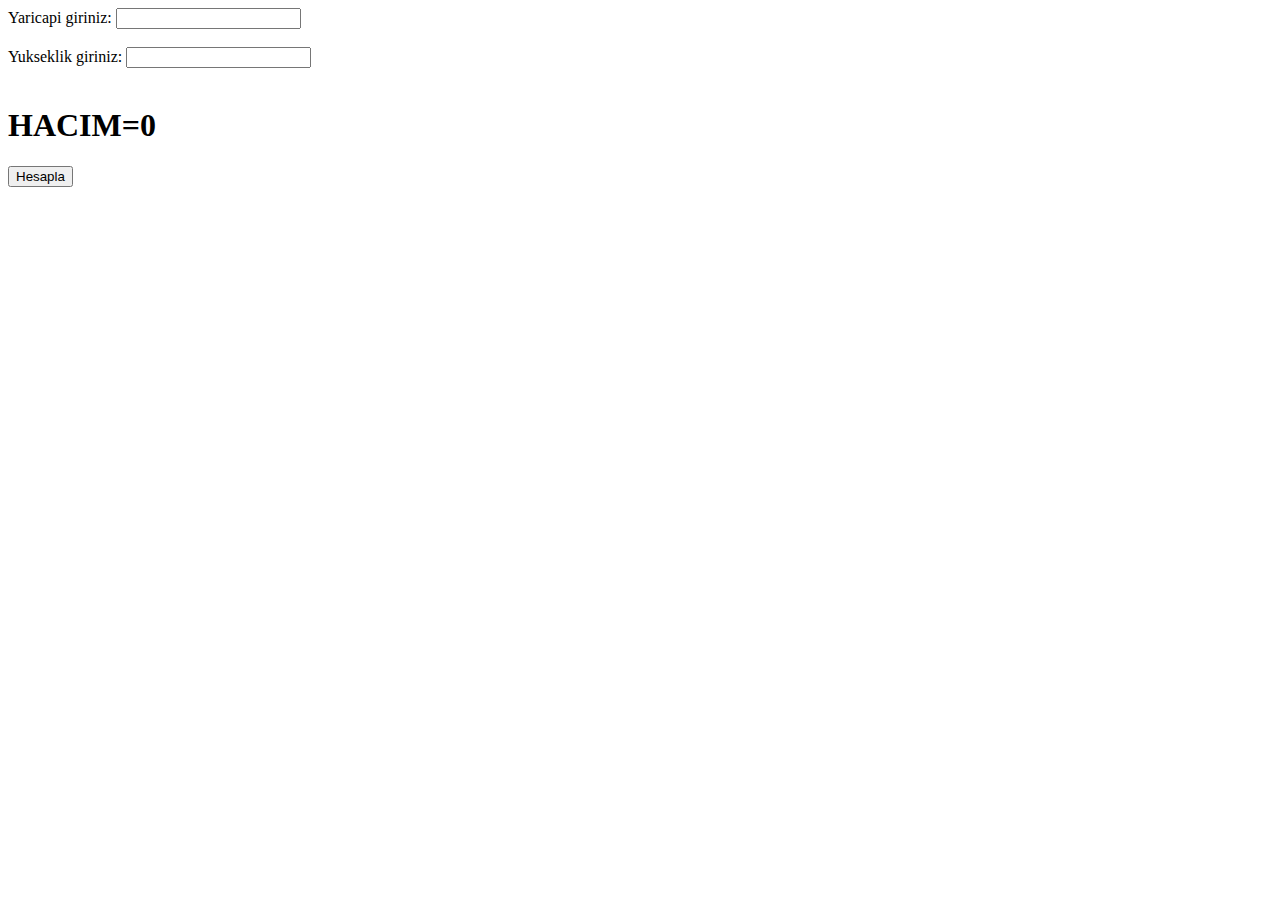
<file: bolum4_dom/index.html>
<html lang="en">
  <head>
    <meta charset="UTF-8" />
    <meta http-equiv="X-UA-Compatible" content="IE=edge" />
    <meta name="viewport" content="width=device-width, initial-scale=1.0" />
    <title>DOM</title>
  </head>
  <body>
    <label for="r">Yaricapi giriniz:</label>
    <input type="number" id="r" value="" /> <br />
    <br />
    <label for="h">Yukseklik giriniz:</label>
    <input type="number" class="h" /> <br />
    <br />
    <h1>HACIM=<span class="hacim">0</span></h1>
    <button class="btn" onclick="hesapla()">Hesapla</button>
    <script src="app.js"></script>
  </body>
</html>
</file>
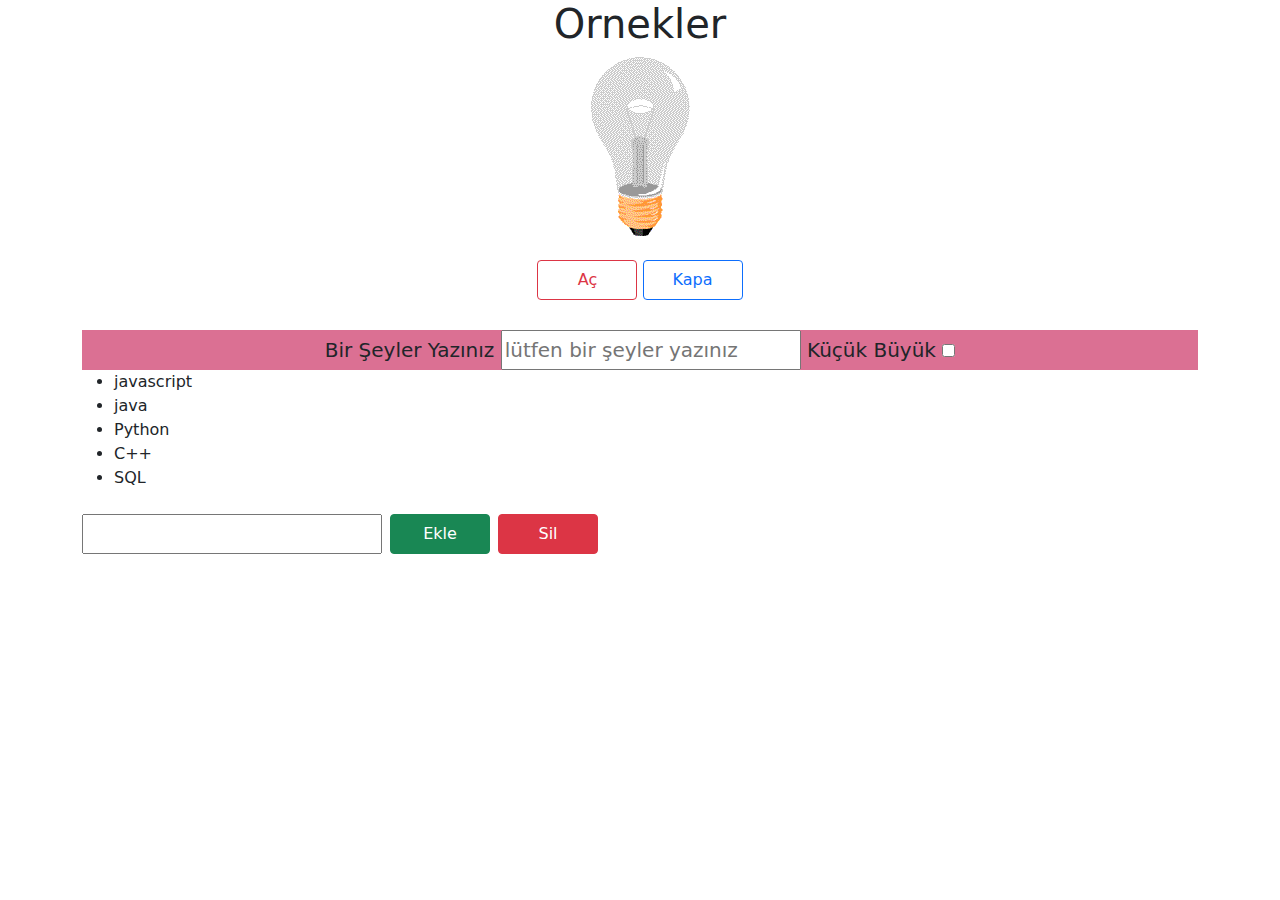
<file: bolum4_dom/ornek3_domManupule/index.html>
<html lang="en">
  <head>
    <meta charset="UTF-8" />
    <meta http-equiv="X-UA-Compatible" content="IE=edge" />
    <meta name="viewport" content="width=device-width, initial-scale=1.0" />
    <link rel="stylesheet" href="css/bootstrap.css" />
    <link rel="stylesheet" href="css/style.css" />
    <title>Document</title>
  </head>
  <body>
    <main>
      <div class="container text-center">
        <h1>Ornekler</h1>
        <img src="img/lamba_off.gif" alt="off" class="resim" />
        <div class="mt-4">
          <button class="btn on btn-outline-danger">Aç</button>
          <button class="btn off btn-outline-primary">Kapa</button>
        </div>
        <div class="input-1">
          <label for="textbox">Bir Şeyler Yazınız</label>
          <input
            class="textbox"
            type="textbox"
            placeholder="lütfen bir şeyler yazınız"
          />
          <label for="checkbox">Küçük Büyük</label>
          <input class="checkbox" type="checkbox" />
        </div>
        <ul class="liste text-start">
          <li>javascript</li>
          <li>java</li>
          <li>Python</li>
          <li>C++</li>
          <li>SQL</li>
        </ul>
        <div class="text-start mt-4 d-flex justify-content-lg-start ">
          <input class="dil me-2" type="text  ">
          <button class="btn ekle btn-success me-2">Ekle</button>
          <button class="btn sil btn-danger ">Sil</button>
        </div>
      </div>
    </main>
    <script src="app.js"></script>
  </body>
</html>
</file>
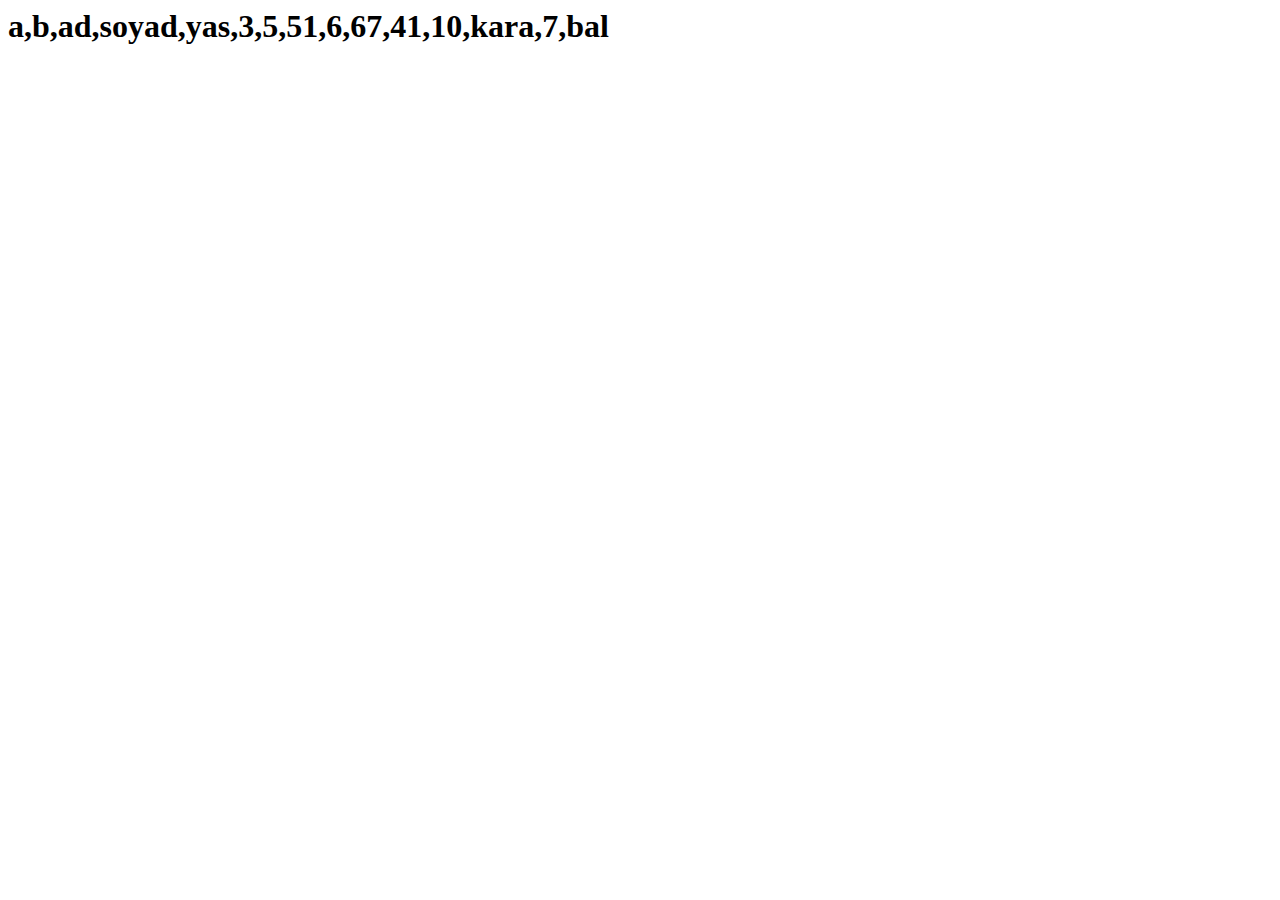
<file: bolum5_diziler/ornek1_diziMethotlari/index.html>
<html lang="en">
  <head>
    <meta charset="UTF-8" />
    <meta http-equiv="X-UA-Compatible" content="IE=edge" />
    <meta name="viewport" content="width=device-width, initial-scale=1.0" />
    <title>Document</title>
  </head>
  <body>
   <h1 id="meyveler"></h1>
    <script src="diziler.js"></script>
  </body>
</html>
</file>
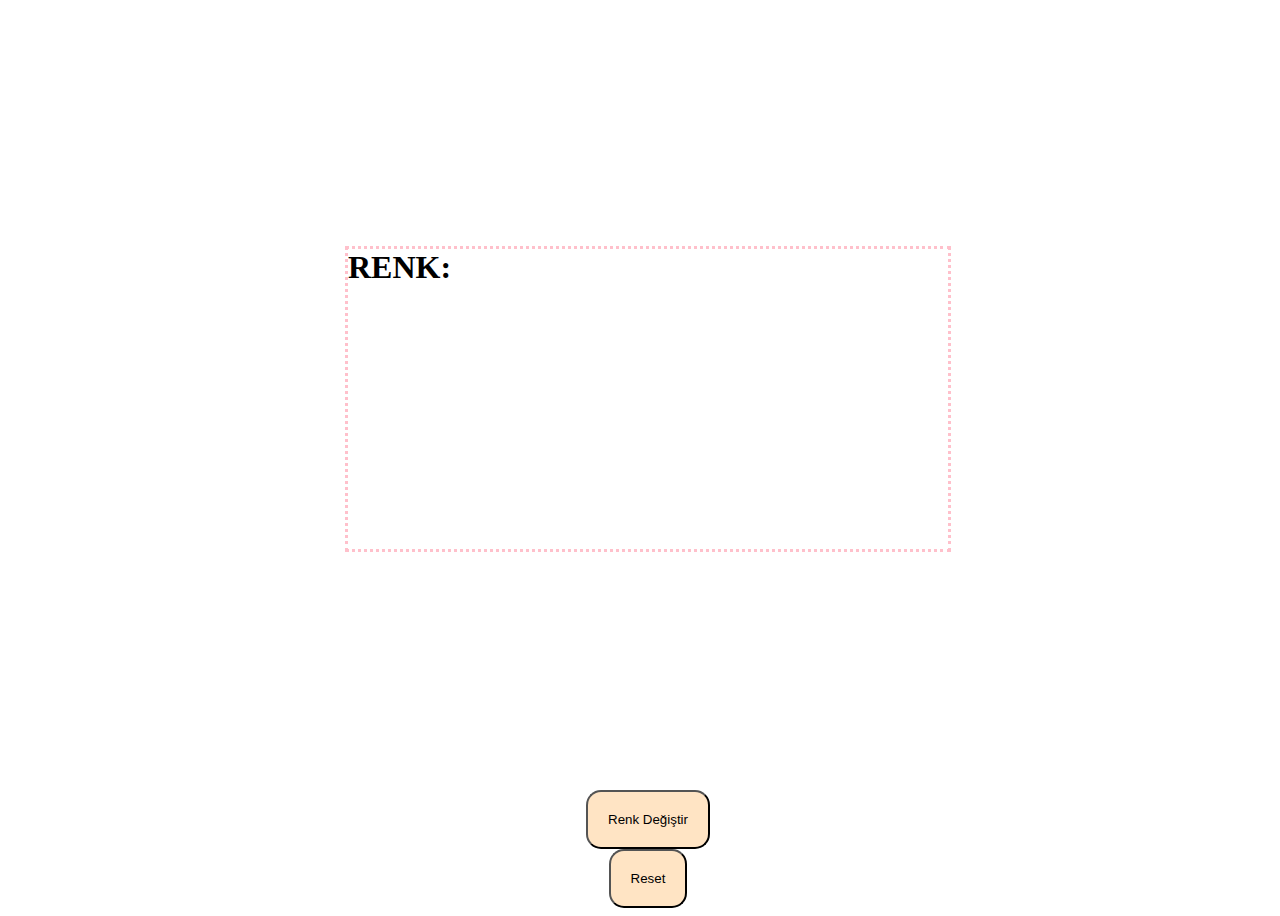
<file: bolum5_diziler/ornek2_renkDegistirici/index.html>
<html lang="en">
  <head>
    <meta charset="UTF-8" />
    <meta http-equiv="X-UA-Compatible" content="IE=edge" />
    <meta name="viewport" content="width=device-width, initial-scale=1.0" />
    <title>Document</title>
    <link rel="stylesheet" href="./renk.css" />
  </head>
  <body>
    <div class="container">
      <h1 class="h1">RENK: <span class="renk"></span></h1>
    <button name="but" class="buton">Renk Değiştir</button>
    <button name="but" class="buton" type="reset">Reset</button>
    <script src="renk.js"></script>
    </div>
  </body>
</html>
</file>
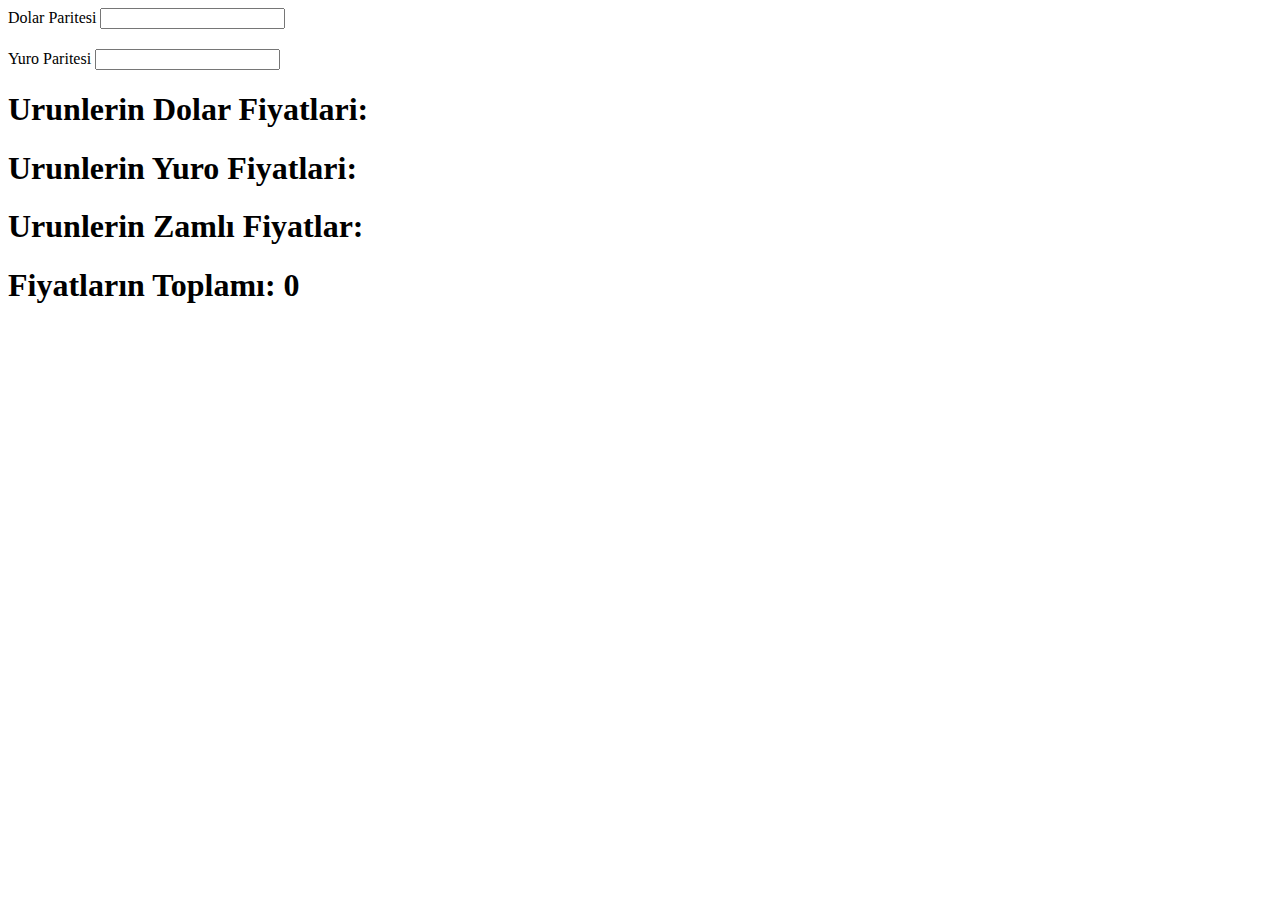
<file: bolum5_diziler/ornek3_iteresyon/index.html>
<html lang="en">
  <head>
    <meta charset="UTF-8" />
    <meta http-equiv="X-UA-Compatible" content="IE=edge" />
    <meta name="viewport" content="width=device-width, initial-scale=1.0" />
    <title>Document</title>
  </head>
  <body>
    <div>
      <label for="dolar">Dolar Paritesi</label>
      <input class="dolar" type="number"  />
    </div>
    <div style="margin-top: 20px">
      <label for="yuro">Yuro Paritesi</label>
      <input class="yuro" type="number"   />
    </div>
    <h1>Urunlerin Dolar Fiyatlari: <span class="dolar-fiyat"></span></h1>
    <h1>Urunlerin Yuro Fiyatlari:<span class="yuro-fiyat"></span></h1>
    <h1>Urunlerin Zamlı Fiyatlar:<span class="zamli-fiyat"></span></h1>

    <h1>Fiyatların Toplamı: <span class="toplam">0</span></h1>
    <script src="iterasyon.js"></script>
  </body>
</html>
</file>
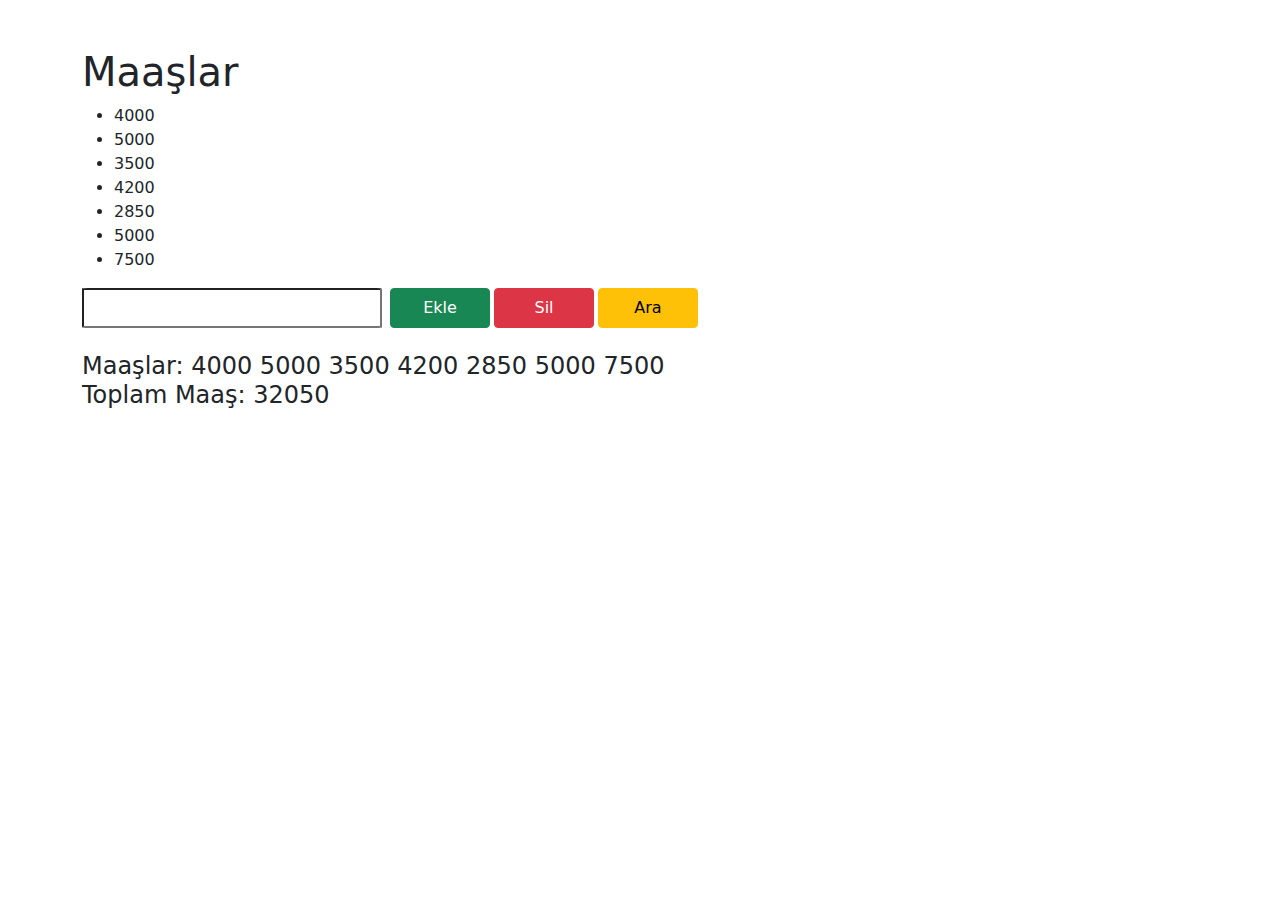
<file: bolum5_diziler/ornek4_dizlerDOM/index.html>
<html lang="en">
  <head>
    <meta charset="UTF-8" />
    <meta http-equiv="X-UA-Compatible" content="IE=edge" />
    <meta name="viewport" content="width=device-width, initial-scale=1.0" />
    <link rel="stylesheet" href="css/bootstrap.css" />
    <link rel="stylesheet" href="css/style.css" />
    <title>Diziler DOM Ornek</title>
  </head>
  <body>
    <main>
      <div class="container text-center mt-5">
        <h1 class="text-start">Maaşlar</h1>
        <div class="liste-div text-start"></div>

        <div class="d-flex justify-content-start align-items-center">
          <input class="input-liste me-2" type="number" />
          <button type="button" class="btn me-1 ekle btn-success">Ekle</button>
          <button type="button" class="btn me-1 sil btn-danger">Sil</button>
          <button type="button" class="btn me-1 ara btn-warning">Ara</button>
        </div>
        <h1 class="aciklama fs-4 text-start mt-4"></h1>
      </div>
    </main>

    <script src="app.js"></script>
  </body>
</html>
</file>
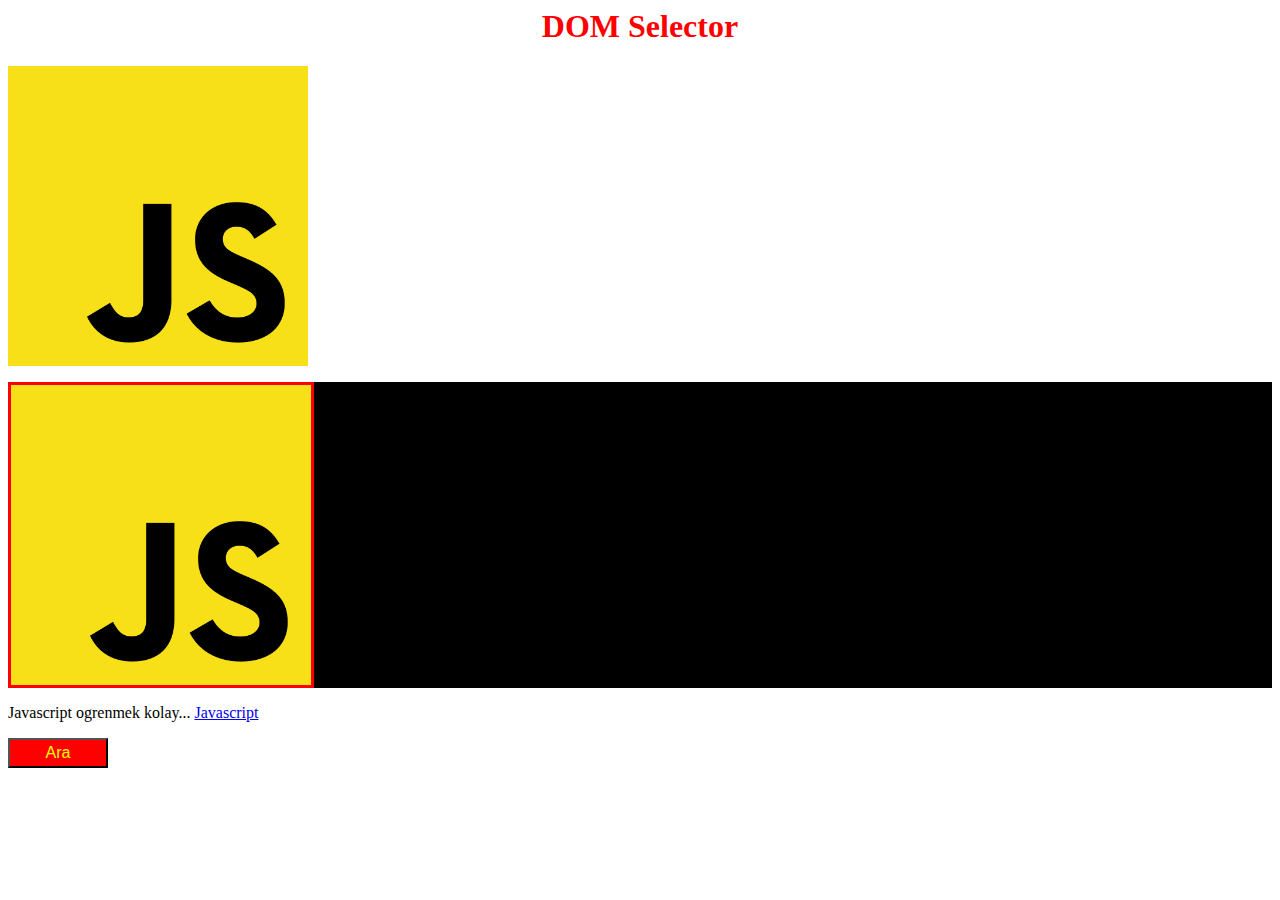
<file: bolum4_dom/ornek2_hacimhesaplama/ornek1_selector/index.html>
<html lang="en">
  <head>
    <meta charset="UTF-8" />
    <meta http-equiv="X-UA-Compatible" content="IE=edge" />
    <meta name="viewport" content="width=device-width, initial-scale=1.0" />
    <title class="title">Document</title>
  </head>
  <body id="body">
    <section>
      <h1 class="h1">DOM Selector</h1>
      <img src="img/js_logo.png" alt="" />
      <p id="par">
        <img src="img/js_logo.png" alt="" />
      </p>

      <p id="par">
        Javascript ogrenmek kolay...
        <a href="www.javascript.org">Javascript</a>
      </p>
      <button id="btn">Tıkla</button>
    </section>
    <script src="script.js"></script>
  </body>
</html>
</file>
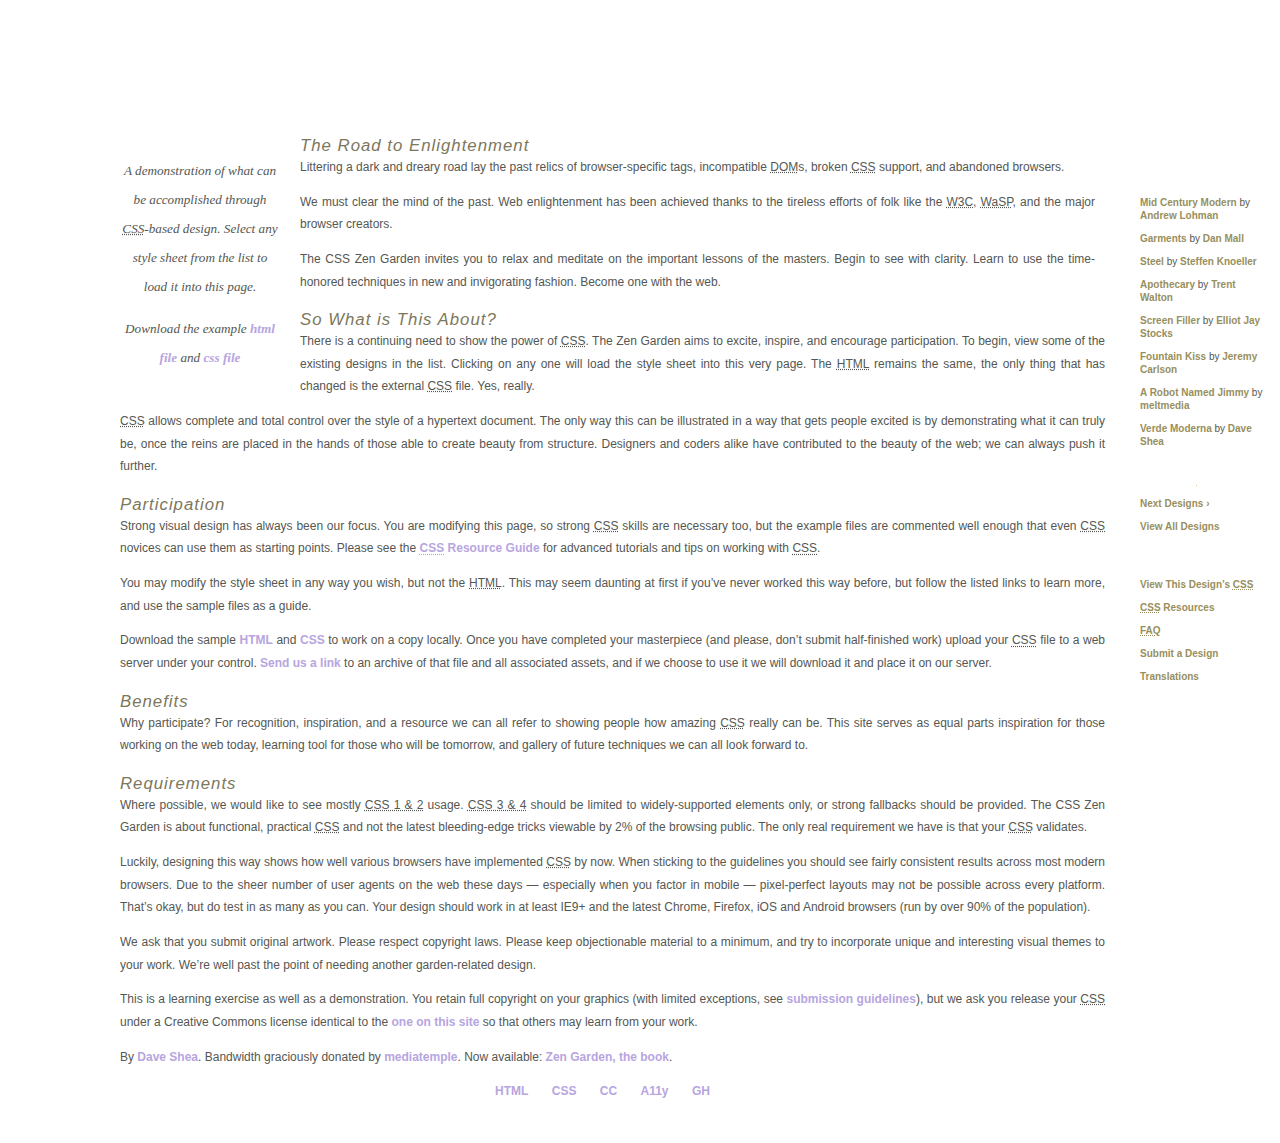
<file: ornek2-YorumlarProje/index1.html>
<!DOCTYPE html>
<html lang="en">
<head>
	<meta charset="utf-8">
	<title>CSS Zen Garden: The Beauty of CSS Design</title>

	<link rel="stylesheet" media="screen" href="style1.css?v=8may2013">
	<link rel="alternate" type="application/rss+xml" title="RSS" href="http://www.csszengarden.com/zengarden.xml">

	<meta name="viewport" content="width=device-width, initial-scale=1.0">
	<meta name="author" content="Dave Shea">
	<meta name="description" content="A demonstration of what can be accomplished visually through CSS-based design.">
	<meta name="robots" content="all">


	<!--[if lt IE 9]>
	<script src="script/html5shiv.js"></script>
	<![endif]-->
</head>

<!--



	View source is a feature, not a bug. Thanks for your curiosity and
	interest in participating!

	Here are the submission guidelines for the new and improved csszengarden.com:

	- CSS3? Of course! Prefix for ALL browsers where necessary.
	- go responsive; test your layout at multiple screen sizes.
	- your browser testing baseline: IE9+, recent Chrome/Firefox/Safari, and iOS/Android
	- Graceful degradation is acceptable, and in fact highly encouraged.
	- use classes for styling. Don't use ids.
	- web fonts are cool, just make sure you have a license to share the files. Hosted 
	  services that are applied via the CSS file (ie. Google Fonts) will work fine, but
	  most that require custom HTML won't. TypeKit is supported, see the readme on this
	  page for usage instructions: https://github.com/mezzoblue/csszengarden.com/

	And a few tips on building your CSS file:

	- use :first-child, :last-child and :nth-child to get at non-classed elements
	- use ::before and ::after to create pseudo-elements for extra styling
	- use multiple background images to apply as many as you need to any element
	- use the Kellum Method for image replacement, if still needed. http://goo.gl/GXxdI
	- don't rely on the extra divs at the bottom. Use ::before and ::after instead.

		
-->

<body id="css-zen-garden">
<div class="page-wrapper">

	<section class="intro" id="zen-intro">
		<header role="banner">
			<h1>CSS Zen Garden</h1>
			<h2>The Beauty of <abbr title="Cascading Style Sheets">CSS</abbr> Design</h2>
		</header>

		<div class="summary" id="zen-summary" role="article">
			<p>A demonstration of what can be accomplished through <abbr title="Cascading Style Sheets">CSS</abbr>-based design. Select any style sheet from the list to load it into this page.</p>
			<p>Download the example <a href="/examples/index" title="This page's source HTML code, not to be modified.">html file</a> and <a href="/examples/style.css" title="This page's sample CSS, the file you may modify.">css file</a></p>
		</div>

		<div class="preamble" id="zen-preamble" role="article">
			<h3>The Road to Enlightenment</h3>
			<p>Littering a dark and dreary road lay the past relics of browser-specific tags, incompatible <abbr title="Document Object Model">DOM</abbr>s, broken <abbr title="Cascading Style Sheets">CSS</abbr> support, and abandoned browsers.</p>
			<p>We must clear the mind of the past. Web enlightenment has been achieved thanks to the tireless efforts of folk like the <abbr title="World Wide Web Consortium">W3C</abbr>, <abbr title="Web Standards Project">WaSP</abbr>, and the major browser creators.</p>
			<p>The CSS Zen Garden invites you to relax and meditate on the important lessons of the masters. Begin to see with clarity. Learn to use the time-honored techniques in new and invigorating fashion. Become one with the web.</p>
		</div>
	</section>

	<div class="main supporting" id="zen-supporting" role="main">
		<div class="explanation" id="zen-explanation" role="article">
			<h3>So What is This About?</h3>
			<p>There is a continuing need to show the power of <abbr title="Cascading Style Sheets">CSS</abbr>. The Zen Garden aims to excite, inspire, and encourage participation. To begin, view some of the existing designs in the list. Clicking on any one will load the style sheet into this very page. The <abbr title="HyperText Markup Language">HTML</abbr> remains the same, the only thing that has changed is the external <abbr title="Cascading Style Sheets">CSS</abbr> file. Yes, really.</p>
			<p><abbr title="Cascading Style Sheets">CSS</abbr> allows complete and total control over the style of a hypertext document. The only way this can be illustrated in a way that gets people excited is by demonstrating what it can truly be, once the reins are placed in the hands of those able to create beauty from structure. Designers and coders alike have contributed to the beauty of the web; we can always push it further.</p>
		</div>

		<div class="participation" id="zen-participation" role="article">
			<h3>Participation</h3>
			<p>Strong visual design has always been our focus. You are modifying this page, so strong <abbr title="Cascading Style Sheets">CSS</abbr> skills are necessary too, but the example files are commented well enough that even <abbr title="Cascading Style Sheets">CSS</abbr> novices can use them as starting points. Please see the <a href="http://www.mezzoblue.com/zengarden/resources/" title="A listing of CSS-related resources"><abbr title="Cascading Style Sheets">CSS</abbr> Resource Guide</a> for advanced tutorials and tips on working with <abbr title="Cascading Style Sheets">CSS</abbr>.</p>
			<p>You may modify the style sheet in any way you wish, but not the <abbr title="HyperText Markup Language">HTML</abbr>. This may seem daunting at first if you&#8217;ve never worked this way before, but follow the listed links to learn more, and use the sample files as a guide.</p>
			<p>Download the sample <a href="/examples/index" title="This page's source HTML code, not to be modified.">HTML</a> and <a href="/examples/style.css" title="This page's sample CSS, the file you may modify.">CSS</a> to work on a copy locally. Once you have completed your masterpiece (and please, don&#8217;t submit half-finished work) upload your <abbr title="Cascading Style Sheets">CSS</abbr> file to a web server under your control. <a href="http://www.mezzoblue.com/zengarden/submit/" title="Use the contact form to send us your CSS file">Send us a link</a> to an archive of that file and all associated assets, and if we choose to use it we will download it and place it on our server.</p>
		</div>

		<div class="benefits" id="zen-benefits" role="article">
			<h3>Benefits</h3>
			<p>Why participate? For recognition, inspiration, and a resource we can all refer to showing people how amazing <abbr title="Cascading Style Sheets">CSS</abbr> really can be. This site serves as equal parts inspiration for those working on the web today, learning tool for those who will be tomorrow, and gallery of future techniques we can all look forward to.</p>
		</div>

		<div class="requirements" id="zen-requirements" role="article">
			<h3>Requirements</h3>
			<p>Where possible, we would like to see mostly <abbr title="Cascading Style Sheets, levels 1 and 2">CSS 1 &amp; 2</abbr> usage. <abbr title="Cascading Style Sheets, levels 3 and 4">CSS 3 &amp; 4</abbr> should be limited to widely-supported elements only, or strong fallbacks should be provided. The CSS Zen Garden is about functional, practical <abbr title="Cascading Style Sheets">CSS</abbr> and not the latest bleeding-edge tricks viewable by 2% of the browsing public. The only real requirement we have is that your <abbr title="Cascading Style Sheets">CSS</abbr> validates.</p>
			<p>Luckily, designing this way shows how well various browsers have implemented <abbr title="Cascading Style Sheets">CSS</abbr> by now. When sticking to the guidelines you should see fairly consistent results across most modern browsers. Due to the sheer number of user agents on the web these days &#8212; especially when you factor in mobile &#8212; pixel-perfect layouts may not be possible across every platform. That&#8217;s okay, but do test in as many as you can. Your design should work in at least IE9+ and the latest Chrome, Firefox, iOS and Android browsers (run by over 90% of the population).</p>
			<p>We ask that you submit original artwork. Please respect copyright laws. Please keep objectionable material to a minimum, and try to incorporate unique and interesting visual themes to your work. We&#8217;re well past the point of needing another garden-related design.</p>
			<p>This is a learning exercise as well as a demonstration. You retain full copyright on your graphics (with limited exceptions, see <a href="http://www.mezzoblue.com/zengarden/submit/guidelines/">submission guidelines</a>), but we ask you release your <abbr title="Cascading Style Sheets">CSS</abbr> under a Creative Commons license identical to the <a href="http://creativecommons.org/licenses/by-nc-sa/3.0/" title="View the Zen Garden's license information.">one on this site</a> so that others may learn from your work.</p>
			<p role="contentinfo">By <a href="http://www.mezzoblue.com/">Dave Shea</a>. Bandwidth graciously donated by <a href="http://www.mediatemple.net/">mediatemple</a>. Now available: <a href="http://www.amazon.com/exec/obidos/ASIN/0321303474/mezzoblue-20/">Zen Garden, the book</a>.</p>
		</div>

		<footer>
			<a href="http://validator.w3.org/check/referer" title="Check the validity of this site&#8217;s HTML" class="zen-validate-html">HTML</a>
			<a href="http://jigsaw.w3.org/css-validator/check/referer" title="Check the validity of this site&#8217;s CSS" class="zen-validate-css">CSS</a>
			<a href="http://creativecommons.org/licenses/by-nc-sa/3.0/" title="View the Creative Commons license of this site: Attribution-NonCommercial-ShareAlike." class="zen-license">CC</a>
			<a href="http://mezzoblue.com/zengarden/faq/#aaa" title="Read about the accessibility of this site" class="zen-accessibility">A11y</a>
			<a href="https://github.com/mezzoblue/csszengarden.com" title="Fork this site on Github" class="zen-github">GH</a>
		</footer>

	</div>


	<aside class="sidebar" role="complementary">
		<div class="wrapper">

			<div class="design-selection" id="design-selection">
				<h3 class="select">Select a Design:</h3>
				<nav role="navigation">
					<ul>
					<li>
						<a href="/221/" class="design-name">Mid Century Modern</a> by						<a href="http://andrewlohman.com/" class="designer-name">Andrew Lohman</a>
					</li>					<li>
						<a href="/220/" class="design-name">Garments</a> by						<a href="http://danielmall.com/" class="designer-name">Dan Mall</a>
					</li>					<li>
						<a href="/219/" class="design-name">Steel</a> by						<a href="http://steffen-knoeller.de" class="designer-name">Steffen Knoeller</a>
					</li>					<li>
						<a href="/218/" class="design-name">Apothecary</a> by						<a href="http://trentwalton.com" class="designer-name">Trent Walton</a>
					</li>					<li>
						<a href="/217/" class="design-name">Screen Filler</a> by						<a href="http://elliotjaystocks.com/" class="designer-name">Elliot Jay Stocks</a>
					</li>					<li>
						<a href="/216/" class="design-name">Fountain Kiss</a> by						<a href="http://jeremycarlson.com" class="designer-name">Jeremy Carlson</a>
					</li>					<li>
						<a href="/215/" class="design-name">A Robot Named Jimmy</a> by						<a href="http://meltmedia.com/" class="designer-name">meltmedia</a>
					</li>					<li>
						<a href="/214/" class="design-name">Verde Moderna</a> by						<a href="http://www.mezzoblue.com/" class="designer-name">Dave Shea</a>
					</li>					</ul>
				</nav>
			</div>

			<div class="design-archives" id="design-archives">
				<h3 class="archives">Archives:</h3>
				<nav role="navigation">
					<ul>
						<li class="next">
							<a href="/214/page1">
								Next Designs <span class="indicator">&rsaquo;</span>
							</a>
						</li>
						<li class="viewall">
							<a href="http://www.mezzoblue.com/zengarden/alldesigns/" title="View every submission to the Zen Garden.">
								View All Designs							</a>
						</li>
					</ul>
				</nav>
			</div>

			<div class="zen-resources" id="zen-resources">
				<h3 class="resources">Resources:</h3>
				<ul>
					<li class="view-css">
						<a href="style.css" title="View the source CSS file of the currently-viewed design.">
							View This Design&#8217;s <abbr title="Cascading Style Sheets">CSS</abbr>						</a>
					</li>
					<li class="css-resources">
						<a href="http://www.mezzoblue.com/zengarden/resources/" title="Links to great sites with information on using CSS.">
							<abbr title="Cascading Style Sheets">CSS</abbr> Resources						</a>
					</li>
					<li class="zen-faq">
						<a href="http://www.mezzoblue.com/zengarden/faq/" title="A list of Frequently Asked Questions about the Zen Garden.">
							<abbr title="Frequently Asked Questions">FAQ</abbr>						</a>
					</li>
					<li class="zen-submit">
						<a href="http://www.mezzoblue.com/zengarden/submit/" title="Send in your own CSS file.">
							Submit a Design						</a>
					</li>
					<li class="zen-translations">
						<a href="http://www.mezzoblue.com/zengarden/translations/" title="View translated versions of this page.">
							Translations						</a>
					</li>
				</ul>
			</div>
		</div>
	</aside>


</div>

<!--

	These superfluous divs/spans were originally provided as catch-alls to add extra imagery.
	These days we have full ::before and ::after support, favour using those instead.
	These only remain for historical design compatibility. They might go away one day.
		
-->
<div class="extra1" role="presentation"></div><div class="extra2" role="presentation"></div><div class="extra3" role="presentation"></div>
<div class="extra4" role="presentation"></div><div class="extra5" role="presentation"></div><div class="extra6" role="presentation"></div>

</body>
</html>
</file>
<file: bolum4_dom/ornek3_domManupule/css/style.css>
.btn{
width: 100px;
height: 40px;
}
.input-1{
 margin-top: 30px;
 background-color: palevioletred;
 font-size: 20px;
}

.textbox, .dil{
 width: 300px;
 height: 40px;

 
}
.yeni-h1 {
  margin-top: 30px;
  color: red;
  text-align: left;
}
</file>
<file: bolum5_diziler/ornek2_renkDegistirici/renk.css>
.h1{
 margin: auto;
 border-style: dotted;
 border-color: pink;
 
 width: 600px;
 height: 300px;

}



.container {
  width: 100vw; /* viewport with*/
  min-height: 100vh; /*viewportr height */
  display: flex;
  justify-content: center;
  align-items: center;
  flex-direction: column;
}
.buton {
  padding: 20px;
  background-color: bisque;
  border-radius: 15px;
}
.btn:hover {
  background-color: rgb(159, 122, 76);
}
</file>
<file: bolum5_diziler/ornek4_dizlerDOM/css/style.css>
.btn {
  width: 100px;
  height: 40px;
}
.textbox,
.input-liste {
  width: 300px;
  height: 40px;
  border-radius: 2%;
}
.checkbox {
  width: 20px;
  height: 20px;
}
</file>
<file: ornek2-YorumlarProje/style1.css>
/* css Zen Garden default style v1.02 */
/* css released under Creative Commons License - http://creativecommons.org/licenses/by-nc-sa/1.0/  */

/* This file based on 'Tranquille' by Dave Shea */
/* You may use this file as a foundation for any new work, but you may find it easier to start from scratch. */
/* Not all elements are defined in this file, so you'll most likely want to refer to the xhtml as well. */

/* Your images should be linked as if the CSS file sits in the same folder as the images. ie. no paths. */


/* basic elements */
html {
	margin: 0;
	padding: 0;
	}
body { 
	font: 75% georgia, sans-serif;
	line-height: 1.88889;
	color: #555753; 
	background: #fff url(http://csszengarden.com/001/blossoms.jpg) no-repeat bottom right; 
	margin: 0; 
	padding: 0;
	}
p { 
	margin-top: 0; 
	text-align: justify;
	}
h3 { 
	font: italic normal 1.4em georgia, sans-serif;
	letter-spacing: 1px; 
	margin-bottom: 0; 
	color: #7D775C;
	}
a:link { 
	font-weight: bold; 
	text-decoration: none; 
	color: #B7A5DF;
	}
a:visited { 
	font-weight: bold; 
	text-decoration: none; 
	color: #D4CDDC;
	}
a:hover, a:focus, a:active { 
	text-decoration: underline; 
	color: #9685BA;
	}
abbr {
	border-bottom: none;
	}


/* specific divs */
.page-wrapper { 
	background: url(http://csszengarden.com/001/zen-bg.jpg) no-repeat top left; 
	padding: 0 175px 0 110px;  
	margin: 0; 
	position: relative;
	}

.intro { 
	min-width: 470px;
	width: 100%;
	}

header h1 { 
	background: transparent url(http://csszengarden.com/001/h1.gif) no-repeat top left;
	margin-top: 10px;
	display: block;
	width: 219px;
	height: 87px;
	float: left;

	text-indent: 100%;
	white-space: nowrap;
	overflow: hidden;
	}
header h2 { 
	background: transparent url(http://csszengarden.com/001/h2.gif) no-repeat top left; 
	margin-top: 58px; 
	margin-bottom: 40px; 
	width: 200px; 
	height: 18px; 
	float: right;

	text-indent: 100%;
	white-space: nowrap;
	overflow: hidden;
	}
header {
	padding-top: 20px;
	height: 87px;
}

.summary {
	clear: both; 
	margin: 20px 20px 20px 10px; 
	width: 160px; 
	float: left;
	}
.summary p {
	font: italic 1.1em/2.2 georgia; 
	text-align: center;
	}

.preamble {
	clear: right; 
	padding: 0px 10px 0 10px;
	}
.supporting {	
	padding-left: 10px; 
	margin-bottom: 40px;
	}

footer { 
	text-align: center; 
	}
footer a:link, footer a:visited { 
	margin-right: 20px; 
	}

.sidebar {
	margin-left: 600px; 
	position: absolute; 
	top: 0; 
	right: 0;
	}
.sidebar .wrapper { 
	font: 10px verdana, sans-serif; 
	background: transparent url(http://csszengarden.com/001/paper-bg.jpg) top left repeat-y; 
	padding: 10px; 
	margin-top: 150px; 
	width: 130px; 
	}
.sidebar h3.select { 
	background: transparent url(http://csszengarden.com/001/h3.gif) no-repeat top left; 
	margin: 10px 0 5px 0; 
	width: 97px; 
	height: 16px; 

	text-indent: 100%;
	white-space: nowrap;
	overflow: hidden;
	}
.sidebar h3.archives { 
	background: transparent url(http://csszengarden.com/001/h5.gif) no-repeat top left; 
	margin: 25px 0 5px 0; 
	width:57px; 
	height: 14px; 

	text-indent: 100%;
	white-space: nowrap;
	overflow: hidden;
	}
.sidebar h3.resources { 
	background: transparent url(http://csszengarden.com/001/h6.gif) no-repeat top left; 
	margin: 25px 0 5px 0; 
	width:63px; 
	height: 10px; 

	text-indent: 100%;
	white-space: nowrap;
	overflow: hidden;
	}


.sidebar ul {
	margin: 0;
	padding: 0;
	}
.sidebar li {
	line-height: 1.3em; 
	background: transparent url(http://csszengarden.com/001/cr1.gif) no-repeat top center; 
	display: block; 
	padding-top: 5px; 
	margin-bottom: 5px;
	list-style-type: none;
	}
.sidebar li a:link {
	color: #988F5E;
	}
.sidebar li a:visited {
	color: #B3AE94;
	}


.extra1 {
	background: transparent url(http://csszengarden.com/001/cr2.gif) top left no-repeat; 
	position: absolute; 
	top: 40px; 
	right: 0; 
	width: 148px; 
	height: 110px;
	}
</file>
